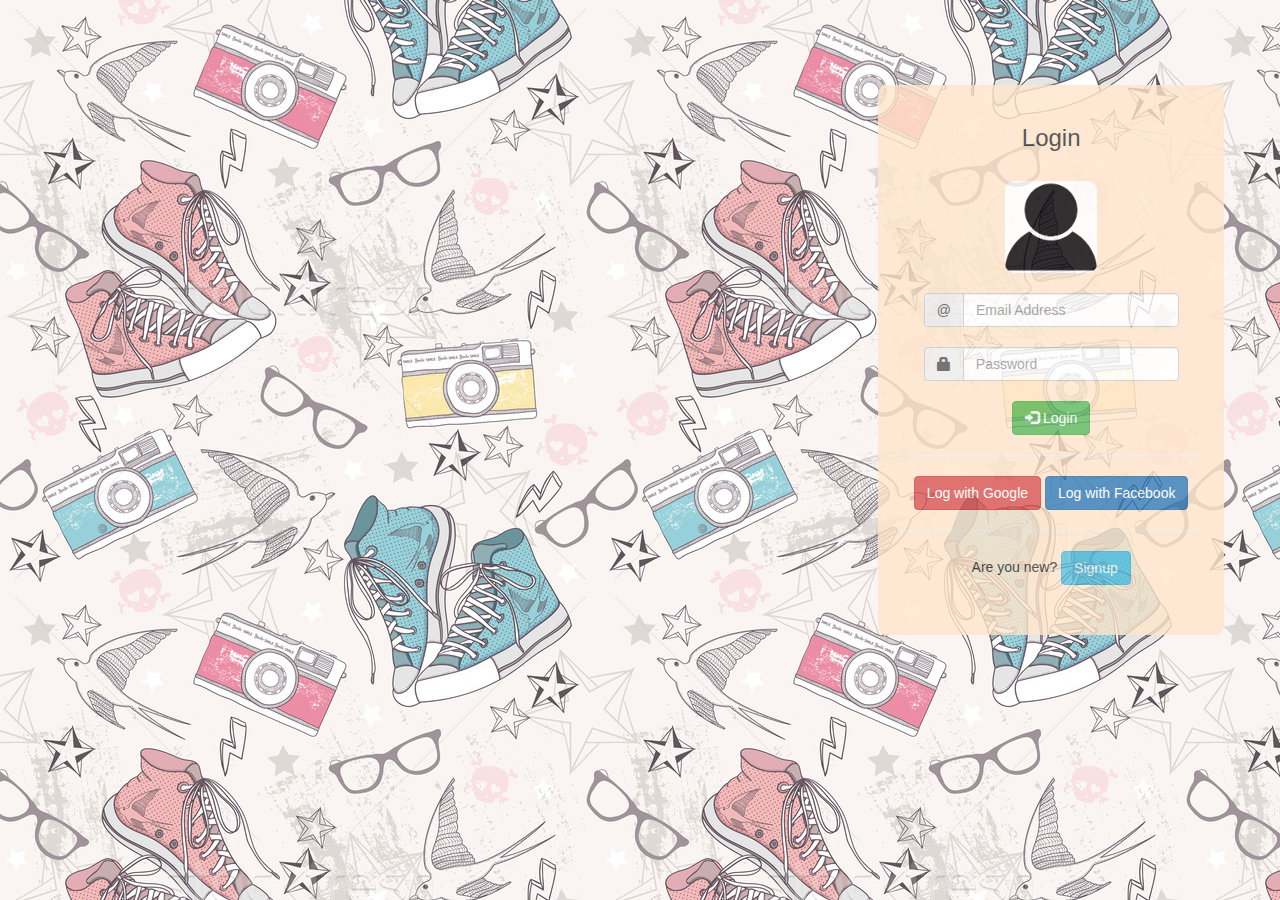
<file: index.html>
<!DOCTYPE html>
<html>
<head>
	<title>Javascript Project</title>
	<link rel="stylesheet" type="text/css" href="bootstrap/css/bootstrap.min.css">
	<link rel="stylesheet" type="text/css" href="PageStyle.css">
	
</head>

<body background="LoginBackground.jpg">
	<div class="row">
		<div class="col-xl-offset-8 col-lg-offset-8 col-md-offset-8 col-xl-4 col-lg-4 col-md-4">
			<br><br><br><br>
			<form method="POST" id="login">
				<h3>Login</h3><br>
				<div class="imgcontainer">
					<img src="Unknown.png" alt="Avatar" class="avatar">
				</div><br>
				<div class="input-group col-md-offset-1 col-md-10">
					<div class="input-group-addon">
						<span>@</span>
					</div>
					<input type="text" name="emailAddress" id="emailAddress" placeholder="Email Address" class="form-control">
				</div><br>
				<div class="input-group col-md-offset-1 col-md-10">
					<div class="input-group-addon">
						<span class="glyphicon glyphicon-lock"></span>
					</div>
					<input type="password" name="password" id="password" placeholder="Password" class="form-control">
				</div><br>
				<button type="button" class="btn btn-success" onclick="login()"><span class="glyphicon glyphicon-log-in"></span> Login</button>
				<hr>
				<button type="button" class="btn btn-danger">Log with Google</button>
				<button type="button" class="btn btn-primary">Log with Facebook</button><hr>
				Are you new?
				<a href="Register.html">
					<button type="button" class="btn btn-info">Signup</button>
				</a>
			</form>
		</div>
	</div>
	
	<script type="text/javascript" src="bootstrap/js/jquery-3.3.1.min.js"></script>
	<script type="text/javascript" src="CustomerInformation.js"></script>
</body>
</html>
</file>
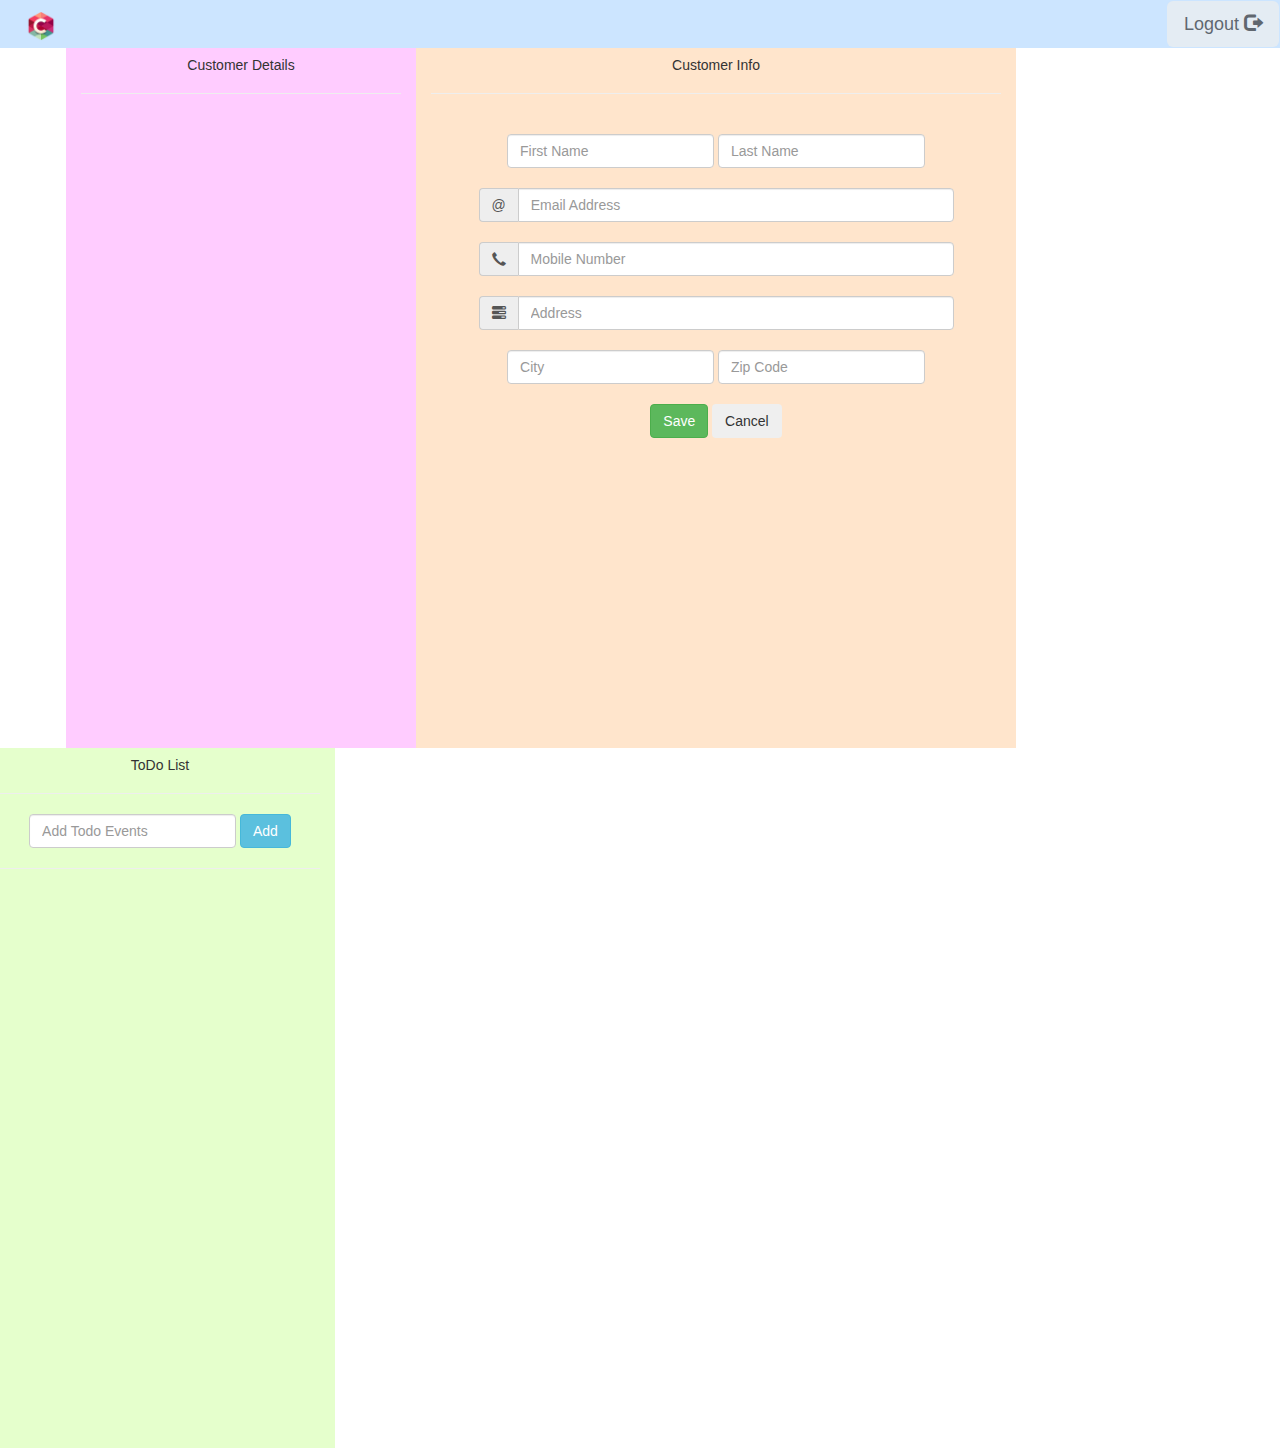
<file: home.html>
<!DOCTYPE html>
<html>
<head>
	<title>Javascript Project</title>
	<link rel="stylesheet" type="text/css" href="bootstrap/css/bootstrap.min.css">
	<link rel="stylesheet" type="text/css" href="PageStyle.css">
</head>
<body>
	<div class="container" id="container">
		<nav class="navbar navbar-light" style="height: 30px;">
		<a class="navbar-brand" href="#" style="padding: 10px">
			<img src="brand.png" width="30" height="30">
		</a>
		<div class="nav navbar-nav navbar-right">	
			<label style="font-size: 20	px; padding-right: 50px" id="UserName"></label>
			<button type="button" class="btn btn-outline-info btn-lg" onclick="logout()" style="opacity: 0.7">Logout <span class="glyphicon glyphicon-log-out"></span></button>
		</div>
	</nav>
	</div>
	<div class="row" style="width: 100%">
		<div class="col-xl-4 col-lg-4 col-md-4" id="CustomerDetails">
			<h5>Customer Details</h5><hr>
			<ul class="form-text" id="customerDetails" type="none">
			</ul>
		</div>
		<div class="col-xl-4 col-lg-4 col-md-4" id="CustomerInfo">
			<h5>Customer Info</h5><hr>
			<form id="inputFields">
				<div>
					
				</div><br>
				<div class="form-inline">
					<input type="text" name="firstName" id="firstName" placeholder="First Name" class="form-control mb-2 mr-sm-2">
					<input type="text" name="lasttName" id="lastName" placeholder="Last Name" class="form-control mb-2 mr-sm-2">
				</div><br>
				<div class="input-group col-md-offset-1 col-md-10">
					<div class="input-group-addon">
						<span>@</span>
					</div>
					<input type="email" name="emailAddress" id="emailAddress" placeholder="Email Address" class="form-control">
				</div><br>
				<div class="input-group col-md-offset-1 col-md-10">
					<div class="input-group-addon">
						<span class="glyphicon glyphicon-earphone"></span>
					</div>
					<input type="number" name="mobileNumber" id="mobileNumber" placeholder="Mobile Number" class="form-control">
				</div><br>
				<div class="input-group col-md-offset-1 col-md-10">
					<div class="input-group-addon">
						<span class="glyphicon glyphicon-tasks"></span>
					</div>
					<input type="text" name="address" id="address" placeholder="Address" class="form-control">
				</div><br>
				<div class="form-inline">
					<input type="text" name="city" id="city" placeholder="City" class="form-control">
					<input type="number" name="zipcode" id="zipcode" placeholder="Zip Code" class="form-control" maxlength="6">
				</div><br>
			</form>
			<div class="form-inline createButton">
				<input type="button" value="Save" class="btn btn-success" id="saveCustomerDetails">
				<input type="button" value="Cancel" class="btn btn-secondary">
			</div>
		</div>
		<div class="col-xl-4 col-lg-4 col-md-4" id="CustomerTodoList">
			<h5>ToDo List</h5><hr>
			<div class="form-inline">
				<input type="text" name="toDoListEvent" id="toDoListEvent" placeholder="Add Todo Events" class="form-control">
				<button class="btn btn-info" id="addNewEvent">Add</button>
			</div><hr>
			<ul id="addEvent" type="none">
			</ul>
		</div>
	</div>

	<script type="text/javascript" src="bootstrap/js/jquery-3.3.1.min.js"></script>
	<script type="text/javascript" src="customerDetails.js"></script>
	<!-- <script type="text/javascript" src="todoListEvenListener.js"></script> -->
</body>
</html>
</file>
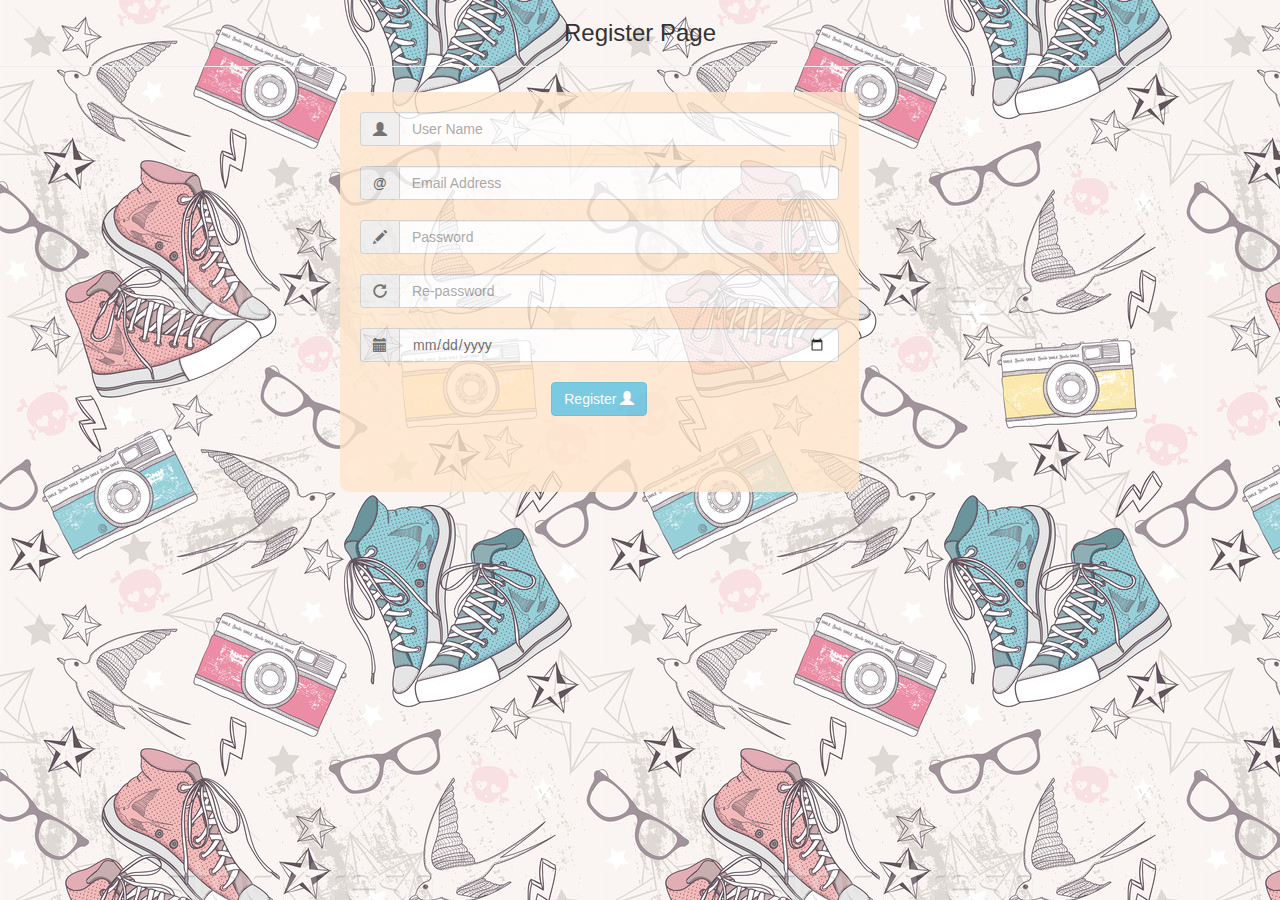
<file: Register.html>
<!DOCTYPE html>
<html>
<head>
	<title>Javascript Project</title>
	<link rel="stylesheet" type="text/css" href="bootstrap/css/bootstrap.min.css">
	<link rel="stylesheet" type="text/css" href="PageStyle.css">
</head>
<script type="text/javascript">
	
</script>
<body background="LoginBackground.jpg">
	<h3>Register Page</h3><hr>
	<div class="col-lg-offset-3 col-lg-6">
		<form method="POST" id="Signup">
			<div class="input-group">
				<span class="input-group-addon">
					<span class="glyphicon glyphicon-user"></span>
				</span>
				<input type="text" name="userName" id="userName" placeholder="User Name" class="form-control" required>
			</div><br>
			<div class="input-group">
				<span class="input-group-addon">
					<span><b>@</b></span>
				</span>
				<input type="email" name="emailAddress" id="emailAddress" placeholder="Email Address" class="form-control" required>
			</div><br>
			<div class="input-group">
				<span class="input-group-addon">
					<span class="glyphicon glyphicon-pencil"></span>
				</span>
				<input type="password" name="password" id="password" placeholder="Password" class="form-control" required>
			</div><br>
			<div class="input-group">
				<span class="input-group-addon">
					<span class="glyphicon glyphicon-repeat"></span>
				</span>
				<input type="password" name="repassword" id="repassword" placeholder="Re-password" class="form-control" required>
			</div><br>
			<div class="input-group">
				<span class="input-group-addon">
					<span class="glyphicon glyphicon-calendar"></span>
				</span>
				<input type="date" name="dateOfBirth" id="dateOfBirth" placeholder="Date Of Birth" class="form-control" required>
			</div><br>
			<button type="button" class="btn btn-info" onclick="registerForm()">Register <span class="glyphicon glyphicon-user"></span></button>
		</form>
	</div>	
	
	<script type="text/javascript" src="bootstrap/js/jquery-3.3.1.min.js"></script>
	<script type="text/javascript" src="CustomerInformation.js"></script>
</body>
</html>
</file>
<file: PageStyle.css>
html{
	font-family: Arial;
}

body{
	text-align: center;
}

#login{
	width: 85%;
	padding: 20px;
	margin: 5px;
	background-color: #ffe6cc;
	min-height: 550px;
	opacity: 0.8;
	border-radius: 2%;
}

img.avatar{
	width: 30%;
	border-radius: 10%
}

#Signup{
	width: 85%;
	padding: 20px;
	margin: 5px;
	background-color: #ffe6cc;
	min-height: 400px;
	opacity: 0.8;
	border-radius: 2%;
}

#container{
	width: 100%;
	height: 47.5px;
	background-color: #CCE5FF;
}

#CustomerDetails{
	background-color: #FFCCFF; 
	height: 700px; 
	width: 350px;
}

#CustomerInfo{
	background-color: #FFE5CC; 
	height: 700px; 
	width: 600px;
}

#CustomerTodoList{
	background-color: #E5FFCC;
	height: 700px;
	width: 350px;
}

ul {
	margin: 0;
	padding: 0;
}

ul li {
	cursor: pointer;
	position: relative;
	padding: 10px 8px 10px 40px;
	list-style-type: none;
	font-size: 17px;
	transition: 0.2s; 
}

ul li:hover {
  background: #ff80ff;
  /*transform: scale(1.1);*/
}

ul li span {
	margin-top: 3px;
	margin-right: 10px;
	float: right;
	color: #ff794d;
}

.glyphicon glyphicon-remove{
	float: right;
}

ul li .noUpdate{
	display: none;
}
</file>
